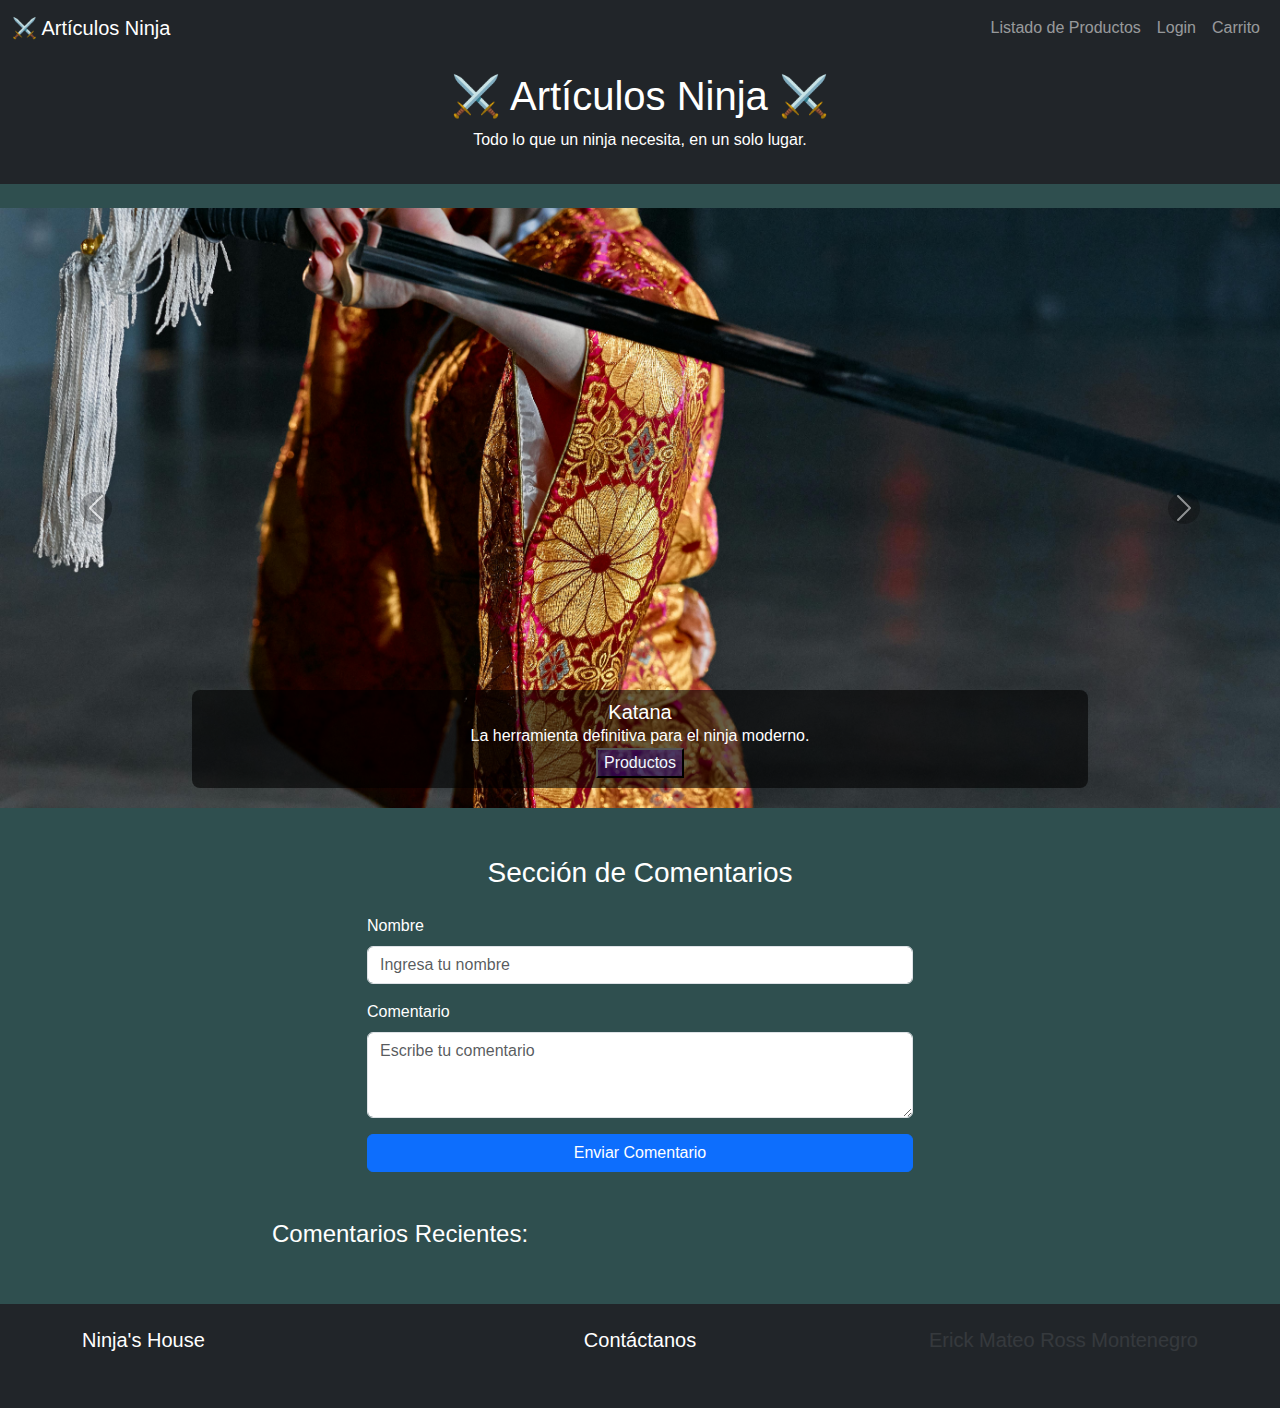
<file: Index.Html>
<!DOCTYPE html>
<html lang="en">
<head>
  <meta charset="UTF-8">
  <meta name="viewport" content="width=device-width, initial-scale=1.0">
  <title>Artículos Ninja</title>
  <link rel="icon" href="🉐" type="image/x-icon">
  <!-- Bootstrap CSS -->
  <link href="https://cdn.jsdelivr.net/npm/bootstrap@5.3.0/dist/css/bootstrap.min.css" rel="stylesheet">
  <link rel="stylesheet" href="styles.css">
  <link rel="stylesheet" href="https://cdnjs.cloudflare.com/ajax/libs/font-awesome/6.7.1/css/all.min.css" integrity="sha512-5Hs3dF2AEPkpNAR7UiOHba+lRSJNeM2ECkwxUIxC1Q/FLycGTbNapWXB4tP889k5T5Ju8fs4b1P5z/iB4nMfSQ==" crossorigin="anonymous" referrerpolicy="no-referrer" />
</head>
<body>
  <!-- Menú de navegación -->
  <nav class="navbar navbar-expand-lg navbar-dark bg-dark">
    <div class="container-fluid">
      <a class="navbar-brand" href="#">⚔️ Artículos Ninja</a>
      <button class="navbar-toggler" type="button" data-bs-toggle="collapse" data-bs-target="#navbarNav">
        <span class="navbar-toggler-icon"></span>
      </button>
      <div class="collapse navbar-collapse" id="navbarNav">
        <ul class="navbar-nav ms-auto">
          <li class="nav-item">
            <a class="nav-link" href="Productos.HTML">Listado de Productos</a>
          </li>
          <li class="nav-item">
            <a class="nav-link" href="Login.HTML">Login</a>
          </li>
          <li class="nav-item">
            <a class="nav-link" href="Carrito.HTML">Carrito</a>
          </li>
        </ul>
      </div>
    </div>
  </nav>

  <!-- Encabezado -->
  <header class="bg-dark text-white text-center py-3">
    <h1>⚔️ Artículos Ninja ⚔️</h1>
    <p>Todo lo que un ninja necesita, en un solo lugar.</p>
  </header>

  <!-- Carrusel -->
  <div id="ninjaCarousel" class="carousel slide mt-4" data-bs-ride="carousel">
    <div class="carousel-inner">
      <!-- Imagen 1 -->
      <div class="carousel-item active">
        <img src="Imagenes/pexels-cottonbro-7778825.jpg" class="d-block w-100" alt="Katana">
        <div class="carousel-caption d-none d-md-block">
          <h5>Katana</h5>
          <p>La herramienta definitiva para el ninja moderno.</p>
          <div class="container">
            <a href="Productos.HTML">
            <button style="background-color: rgba(41, 12, 145, 0.445);color: aliceblue;">Productos</button>
            </a>
          </div>
        </div>
      </div>
      <!-- Imagen 2 -->
      <div class="carousel-item">
        <img src="Imagenes/arts-martial-metal-ninja-wallpaper-preview.jpg" class="d-block w-100" alt="Shuriken">
        <div class="carousel-caption d-none d-md-block">
          <h5>Shuriken</h5>
          <p>Rápidos, letales y compactos.</p>
          <div class="container">
            <a href="Productos.HTML">
            <button style="background-color: rgba(41, 12, 145, 0.445);color: aliceblue;">Productos</button>
            </a>
          </div>
        </div>
      </div>
      <!-- Imagen 3 -->
      <div class="carousel-item">
        <img src="Imagenes/KUNAI_Render_square_jpg-full.jpg" class="d-block w-100" alt="Kunai">
        <div class="carousel-caption d-none d-md-block">
          <h5>Kunai</h5>
          <p>Una clásica herramienta multiusos del ninja.</p>
          <div class="container">
            <a href="Productos.HTML">
            <button style="background-color: rgba(41, 12, 145, 0.445);color: aliceblue;">Productos</button>
            </a>
          </div>
        </div>
      </div>
      <!-- Imagen 4 -->
      <div class="carousel-item">
        <img src="Imagenes/6f5a45cd6b22009d2120c291c8ec45b2.jpeg" class="d-block w-100" alt="Bandana Ninja">
        <div class="carousel-caption d-none d-md-block">
          <h5>Bandana Ninja</h5>
          <p>El símbolo de lealtad y honor ninja.</p>
          <div class="container">
            <a href="Productos.HTML">
            <button style="background-color: rgba(41, 12, 145, 0.445);color: aliceblue;">Productos</button>
            </a>
          </div>
        </div>
      </div>
    </div>
    <!-- Controles del carrusel -->
    <button class="carousel-control-prev" type="button" data-bs-target="#ninjaCarousel" data-bs-slide="prev">
      <span class="carousel-control-prev-icon" aria-hidden="true"></span>
      <span class="visually-hidden">Anterior</span>
    </button>
    <button class="carousel-control-next" type="button" data-bs-target="#ninjaCarousel" data-bs-slide="next">
      <span class="carousel-control-next-icon" aria-hidden="true"></span>
      <span class="visually-hidden">Siguiente</span>
    </button>
  </div>
  <!-- Sección de Comentarios -->
<section class="container my-5">
  <h3 class="text-center mb-4" style="color: white;">Sección de Comentarios</h3>
  <div class="row">
    <!-- Formulario para añadir comentarios -->
    <div class="col-md-6 offset-md-3">
      <form id="commentForm">
        <div class="mb-3">
          <label for="userName" class="form-label" style="color: white;">Nombre</label>
          <input type="text" class="form-control" id="userName" placeholder="Ingresa tu nombre" required>
        </div>
        <div class="mb-3">
          <label for="userComment" class="form-label" style="color: white;">Comentario</label>
          <textarea class="form-control" id="userComment" rows="3" placeholder="Escribe tu comentario" required></textarea>
        </div>
        <button type="submit" class="btn btn-primary w-100">Enviar Comentario</button>
      </form>
    </div>
  </div>
  <!-- Lista de Comentarios -->
  <div class="row mt-5">
    <div class="col-md-8 offset-md-2">
      <h4 style="color: white;">Comentarios Recientes:</h4>
      <ul id="commentList" class="list-group">
        <!-- Los comentarios se agregarán aquí dinámicamente -->
      </ul>
    </div>
  </div>
</section>
  <!-- Pie de página -->
<footer class="bg-dark text-white py-4 mt-5">
    <div class="container">
      <div class="row">
        <!-- Sección izquierda -->
        <div class="col-md-4">
          <h5>Ninja's House</h5>
        </div>
        
        <!-- Sección central-->
        <div class="col-md-4 text-center">
          <h5>Contáctanos</h5>
          <a href="https://www.facebook.com/groups/432485360194258/" target="_blank" class="text-white me-3">
            <i class="fab fa-facebook fa-2x"></i>
          </a>
          <a href="https://twitter.com/espadasymas" target="_blank" class="text-white me-3">
            <i class="fab fa-twitter fa-2x"></i>
          </a>
          <a href="https://www.tiktok.com" target="_blank" class="text-white">
            <i class="fab fa-tiktok fa-2x"></i>
          </a>
        </div>
  
        <!-- Sección derecha -->
        <div class="col-md-4 text-end" style="opacity: 0.09;">
          <h5>Erick Mateo Ross Montenegro</h5>
        </div>
      </div>
    </div>
  </footer> 
  <!-- jQuery -->
  <script src="https://code.jquery.com/jquery-3.6.0.min.js"></script>
  <!-- Bootstrap JS -->
  <script src="https://cdn.jsdelivr.net/npm/bootstrap@5.3.0/dist/js/bootstrap.bundle.min.js"></script>
  <script src="scripts.js"></script>
</body>
</html>
</file>
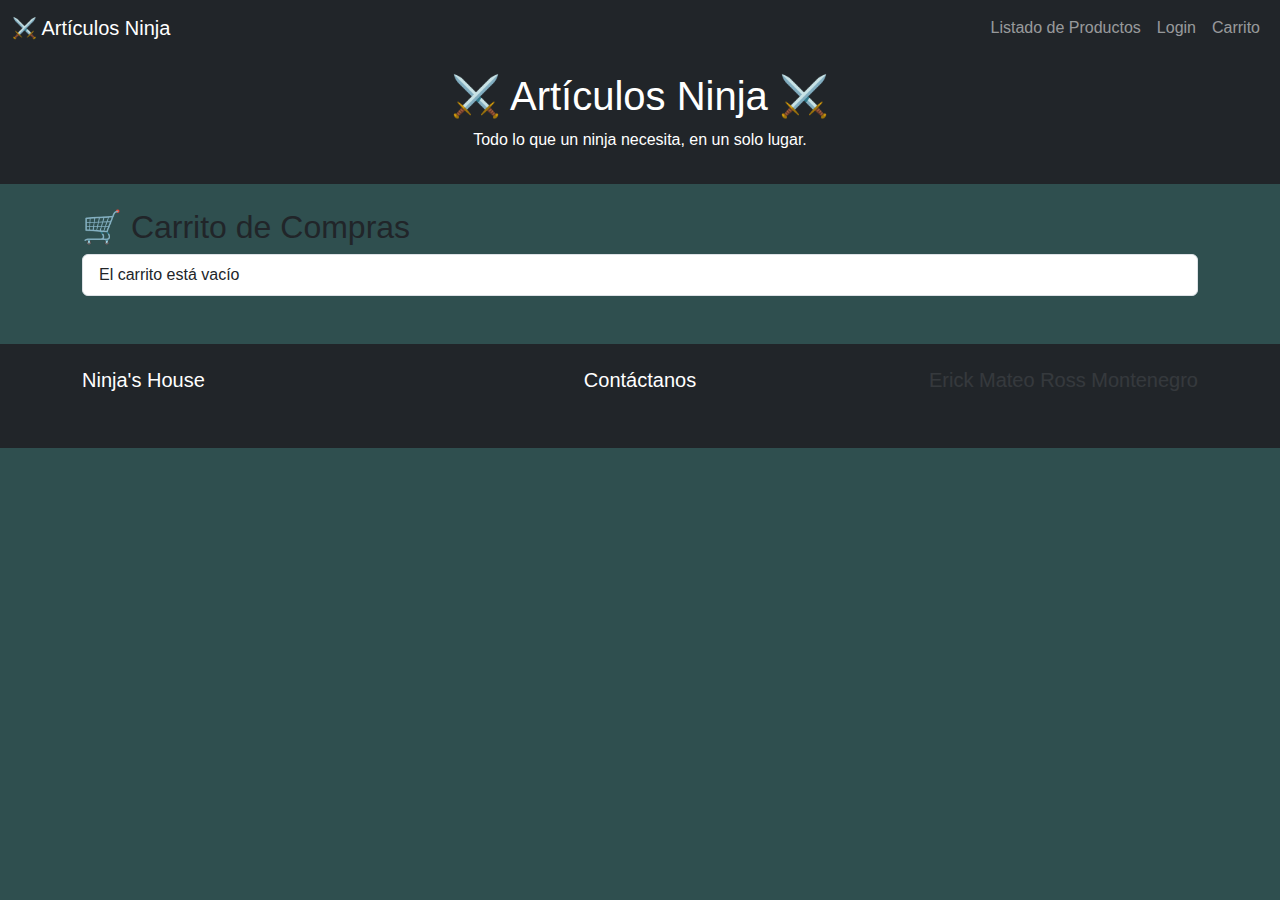
<file: Carrito.HTML>
<!DOCTYPE html>
<html lang="en">
<head>
  <meta charset="UTF-8">
  <meta name="viewport" content="width=device-width, initial-scale=1.0">
  <title>Artículos Ninja</title>
  <link rel="icon" href="🉐" type="image/x-icon">
  <!-- Bootstrap CSS -->
  <link href="https://cdn.jsdelivr.net/npm/bootstrap@5.3.0/dist/css/bootstrap.min.css" rel="stylesheet">
  <link rel="stylesheet" href="styles.css">
</head>
<body>
  <!-- Menú de navegación -->
  <nav class="navbar navbar-expand-lg navbar-dark bg-dark">
    <div class="container-fluid">
      <a class="navbar-brand" href="Index.Html">⚔️ Artículos Ninja</a>
      <button class="navbar-toggler" type="button" data-bs-toggle="collapse" data-bs-target="#navbarNav">
        <span class="navbar-toggler-icon"></span>
      </button>
      <div class="collapse navbar-collapse" id="navbarNav">
        <ul class="navbar-nav ms-auto">
          <li class="nav-item">
            <a class="nav-link" href="Productos.HTML">Listado de Productos</a>
          </li>
          <li class="nav-item">
            <a class="nav-link" href="Login.HTML">Login</a>
          </li>
          <li class="nav-item">
            <a class="nav-link" href="#carrito">Carrito</a>
          </li>
        </ul>
      </div>
    </div>
  </nav>

  <!-- Encabezado -->
  <header class="bg-dark text-white text-center py-3">
    <h1>⚔️ Artículos Ninja ⚔️</h1>
    <p>Todo lo que un ninja necesita, en un solo lugar.</p>
  </header>

  <!-- Sección del Carrito -->
  <section id="carrito" class="container mt-4">
    <h2>🛒 Carrito de Compras</h2>
    <ul id="listaCarrito" class="list-group">
      <li class="list-group-item">El carrito está vacío</li>
    </ul>
  </section>
 <!-- Pie de página -->
 <footer class="bg-dark text-white py-4 mt-5">
  <div class="container">
    <div class="row">
      <!-- Sección izquierda -->
      <div class="col-md-4">
        <h5>Ninja's House</h5>
      </div>
      
      <!-- Sección central-->
      <div class="col-md-4 text-center">
        <h5>Contáctanos</h5>
        <a href="https://www.facebook.com/groups/432485360194258/" target="_blank" class="text-white me-3">
          <i class="fab fa-facebook fa-2x"></i>
        </a>
        <a href="https://twitter.com/espadasymas" target="_blank" class="text-white me-3">
          <i class="fab fa-twitter fa-2x"></i>
        </a>
        <a href="https://www.tiktok.com" target="_blank" class="text-white">
          <i class="fab fa-tiktok fa-2x"></i>
        </a>
      </div>

      <!-- Sección derecha -->
      <div class="col-md-4 text-end" style="opacity: 0.09;">
        <h5>Erick Mateo Ross Montenegro</h5>
      </div>
    </div>
  </div>
</footer> 
  <!-- jQuery -->
  <script src="https://code.jquery.com/jquery-3.6.0.min.js"></script>
  <!-- Bootstrap JS -->
  <script src="https://cdn.jsdelivr.net/npm/bootstrap@5.3.0/dist/js/bootstrap.bundle.min.js"></script>
  <script src="scripts.js"></script>
</body>
</html>
</file>
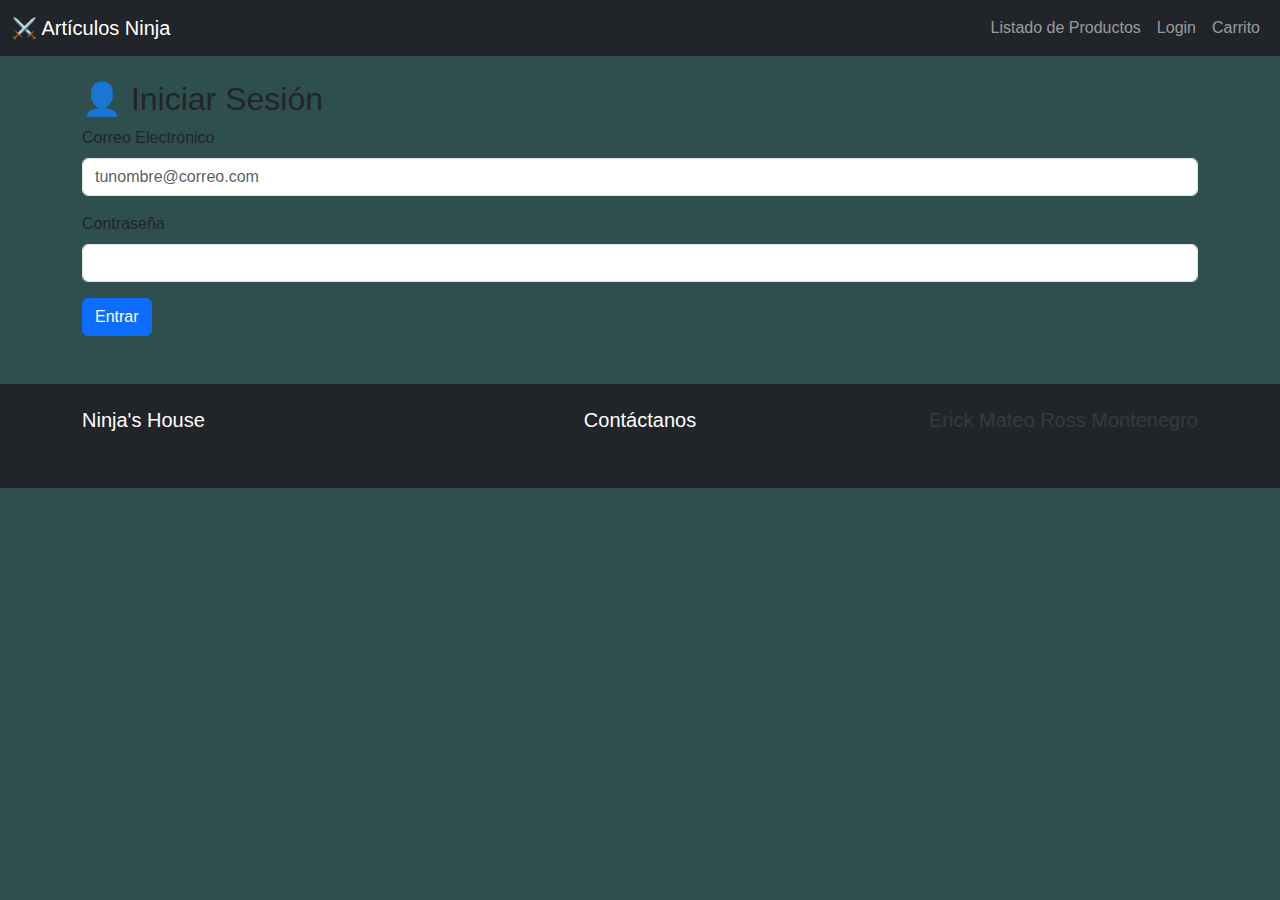
<file: Login.HTML>
<!DOCTYPE html>
<html lang="en">
<head>
  <meta charset="UTF-8">
  <meta name="viewport" content="width=device-width, initial-scale=1.0">
  <title>Artículos Ninja</title>
  <link rel="icon" href="🉐" type="image/x-icon">
  <!-- Bootstrap CSS -->
  <link href="https://cdn.jsdelivr.net/npm/bootstrap@5.3.0/dist/css/bootstrap.min.css" rel="stylesheet">
  <link rel="stylesheet" href="styles.css">
</head>
<body>
  <!-- Menú de navegación -->
  <nav class="navbar navbar-expand-lg navbar-dark bg-dark">
    <div class="container-fluid">
      <a class="navbar-brand" href="Index.Html">⚔️ Artículos Ninja</a>
      <button class="navbar-toggler" type="button" data-bs-toggle="collapse" data-bs-target="#navbarNav">
        <span class="navbar-toggler-icon"></span>
      </button>
      <div class="collapse navbar-collapse" id="navbarNav">
        <ul class="navbar-nav ms-auto">
          <li class="nav-item">
            <a class="nav-link" href="Productos.HTML">Listado de Productos</a>
          </li>
          <li class="nav-item">
            <a class="nav-link" href="#login">Login</a>
          </li>
          <li class="nav-item">
            <a class="nav-link" href="Carrito.HTML">Carrito</a>
          </li>
        </ul>
      </div>
    </div>
  </nav>
  
  <!-- Sección de Login -->
  <section id="login" class="container mt-4">
    <h2>👤 Iniciar Sesión</h2>
    <form id="loginForm" class="mb-3">
      <div class="mb-3">
        <label for="email" class="form-label">Correo Electrónico</label>
        <input type="email" class="form-control" id="email" placeholder="tunombre@correo.com" required>
      </div>
      <div class="mb-3">
        <label for="password" class="form-label">Contraseña</label>
        <input type="password" class="form-control" id="password" required>
      </div>
      <button type="submit" class="btn btn-primary">Entrar</button>
    </form>
  </section>
  <footer class="bg-dark text-white py-4 mt-5">
    <div class="container">
      <div class="row">
        <!-- Sección izquierda -->
        <div class="col-md-4">
          <h5>Ninja's House</h5>
        </div>
        
        <!-- Sección central-->
        <div class="col-md-4 text-center">
          <h5>Contáctanos</h5>
          <a href="https://www.facebook.com/groups/432485360194258/" target="_blank" class="text-white me-3">
            <i class="fab fa-facebook fa-2x"></i>
          </a>
          <a href="https://twitter.com/espadasymas" target="_blank" class="text-white me-3">
            <i class="fab fa-twitter fa-2x"></i>
          </a>
          <a href="https://www.tiktok.com" target="_blank" class="text-white">
            <i class="fab fa-tiktok fa-2x"></i>
          </a>
        </div>
  
        <!-- Sección derecha -->
        <div class="col-md-4 text-end" style="opacity: 0.09;">
          <h5>Erick Mateo Ross Montenegro</h5>
        </div>
      </div>
    </div>
  </footer>
  <!-- jQuery -->
  <script src="https://code.jquery.com/jquery-3.6.0.min.js"></script>
  <!-- Bootstrap JS -->
  <script src="https://cdn.jsdelivr.net/npm/bootstrap@5.3.0/dist/js/bootstrap.bundle.min.js"></script>
  <script src="scripts.js"></script>
</body>
</html>
</file>
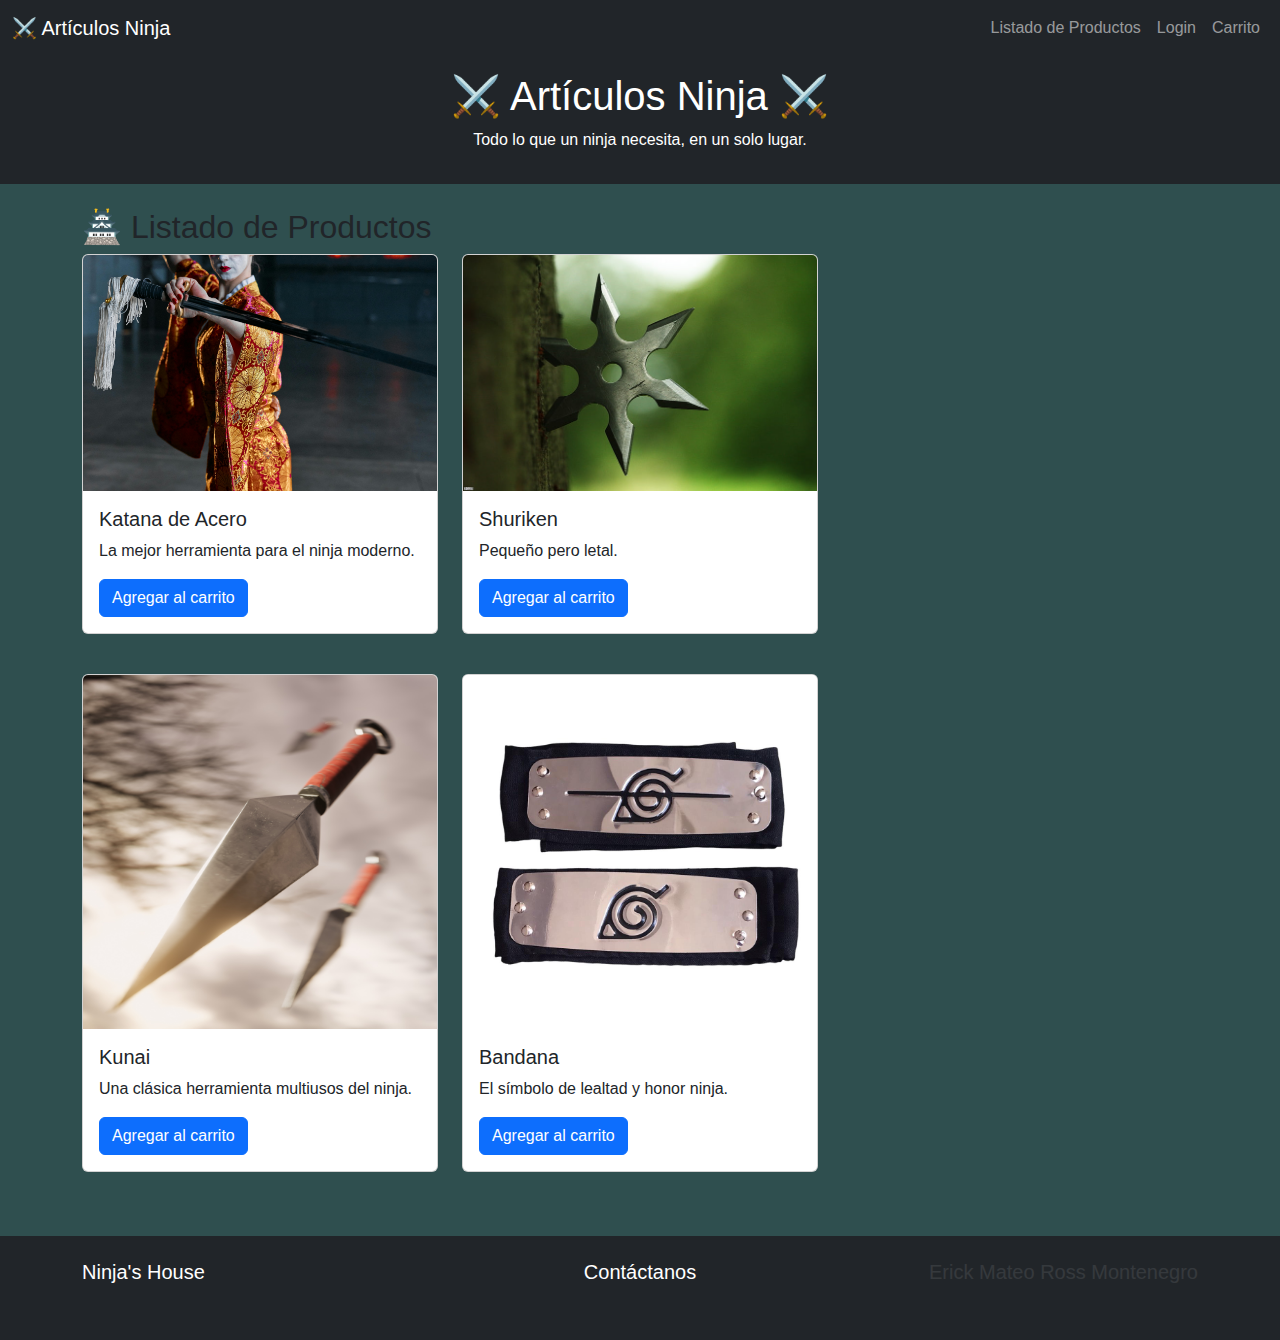
<file: Productos.HTML>
<!DOCTYPE html>
<html lang="en">
<head>
  <meta charset="UTF-8">
  <meta name="viewport" content="width=device-width, initial-scale=1.0">
  <title>Artículos Ninja</title>
  <link rel="icon" href="🉐" type="image/x-icon">
  <!-- Bootstrap CSS -->
  <link href="https://cdn.jsdelivr.net/npm/bootstrap@5.3.0/dist/css/bootstrap.min.css" rel="stylesheet">
  <link rel="stylesheet" href="styles.css">
</head>
<body>
  <!-- Menú de navegación -->
  <nav class="navbar navbar-expand-lg navbar-dark bg-dark">
    <div class="container-fluid">
      <a class="navbar-brand" href="Index.Html">⚔️ Artículos Ninja</a>
      <button class="navbar-toggler" type="button" data-bs-toggle="collapse" data-bs-target="#navbarNav">
        <span class="navbar-toggler-icon"></span>
      </button>
      <div class="collapse navbar-collapse" id="navbarNav">
        <ul class="navbar-nav ms-auto">
          <li class="nav-item">
            <a class="nav-link" href="#productos">Listado de Productos</a>
          </li>
          <li class="nav-item">
            <a class="nav-link" href="Login.HTML">Login</a>
          </li>
          <li class="nav-item">
            <a class="nav-link" href="Carrito.HTML">Carrito</a>
          </li>
        </ul>
      </div>
    </div>
  </nav>

  <!-- Encabezado -->
  <header class="bg-dark text-white text-center py-3">
    <h1>⚔️ Artículos Ninja ⚔️</h1>
    <p>Todo lo que un ninja necesita, en un solo lugar.</p>
  </header>

  <!-- Sección de Listado de Productos -->
  <section id="productos" class="container mt-4">
    <h2>🏯 Listado de Productos</h2>
    <div class="row">
      <div class="col-md-4 mb-3">
        <div class="card">
          <img src="Imagenes/pexels-cottonbro-7778825.jpg" class="card-img-top" alt="Katana">
          <div class="card-body">
            <h5 class="card-title">Katana de Acero</h5>
            <p class="card-text">La mejor herramienta para el ninja moderno.</p>
            <button class="btn btn-primary btnAgregarCarrito">Agregar al carrito</button>
          </div>
        </div>
      </div>
      <div class="col-md-4 mb-3">
        <div class="card">
          <img src="Imagenes/arts-martial-metal-ninja-wallpaper-preview.jpg" class="card-img-top" alt="Shuriken">
          <div class="card-body">
            <h5 class="card-title">Shuriken</h5>
            <p class="card-text">Pequeño pero letal.</p>
            <button class="btn btn-primary btnAgregarCarrito">Agregar al carrito</button>
          </div>
        </div>
      </div>
    </div>
  </section>
  <section id="productos" class="container mt-4">
    <div class="row">
      <div class="col-md-4 mb-3">
        <div class="card">
          <img src="Imagenes/KUNAI_Render_square_jpg-full.jpg" class="card-img-top" alt="Katana">
          <div class="card-body">
            <h5 class="card-title">Kunai</h5>
            <p class="card-text">Una clásica herramienta multiusos del ninja.</p>
            <button class="btn btn-primary btnAgregarCarrito">Agregar al carrito</button>
          </div>
        </div>
      </div>
      <div class="col-md-4 mb-3">
        <div class="card">
          <img src="Imagenes/6f5a45cd6b22009d2120c291c8ec45b2.jpeg" class="card-img-top" alt="Shuriken">
          <div class="card-body">
            <h5 class="card-title">Bandana</h5>
            <p class="card-text">El símbolo de lealtad y honor ninja.</p>
            <button class="btn btn-primary btnAgregarCarrito">Agregar al carrito</button>
          </div>
        </div>
      </div>
    </div>
  </section>
  <footer class="bg-dark text-white py-4 mt-5">
    <div class="container">
      <div class="row">
        <!-- Sección izquierda -->
        <div class="col-md-4">
          <h5>Ninja's House</h5>
        </div>
        
        <!-- Sección central-->
        <div class="col-md-4 text-center">
          <h5>Contáctanos</h5>
          <a href="https://www.facebook.com/groups/432485360194258/" target="_blank" class="text-white me-3">
            <i class="fab fa-facebook fa-2x"></i>
          </a>
          <a href="https://twitter.com/espadasymas" target="_blank" class="text-white me-3">
            <i class="fab fa-twitter fa-2x"></i>
          </a>
          <a href="https://www.tiktok.com" target="_blank" class="text-white">
            <i class="fab fa-tiktok fa-2x"></i>
          </a>
        </div>
  
        <!-- Sección derecha -->
        <div class="col-md-4 text-end" style="opacity: 0.09;">
          <h5>Erick Mateo Ross Montenegro</h5>
        </div>
      </div>
    </div>
  </footer>
  
  <!-- jQuery -->
  <script src="https://code.jquery.com/jquery-3.6.0.min.js"></script>
  <!-- Bootstrap JS -->
  <script src="https://cdn.jsdelivr.net/npm/bootstrap@5.3.0/dist/js/bootstrap.bundle.min.js"></script>
  <script src="scripts.js"></script>
</body>
</html>
</file>
<file: styles.css>
/* General */
body {
    font-family: Arial, sans-serif;
    margin: 0;
    padding: 0;
    background-color: darkslategrey;
  }
  #commentList li {
    margin-bottom: 10px;
    border: 1px solid #ccc;
    border-radius: 5px;
    padding: 10px;
    background-color: #f9f9f9;
  }
  
  /* Carrusel */
  #ninjaCarousel .carousel-item img {
    object-fit: cover; /* Ajusta la imagen para cubrir el contenedor */
    height: 600px; /* Define una altura fija para el carrusel */
    display: block;
    margin: 0 auto; /* Centra la imagen */
    width: 100%; /* Asegura que la imagen ocupe el ancho completo */
  }
  
  .carousel-caption {
    background-color: rgba(0, 0, 0, 0.6); /* Fondo oscuro semitransparente */
    padding: 10px;
    border-radius: 8px;
  }
  
  .carousel-caption h5,
  .carousel-caption p {
    margin: 0;
    color: #fff;
  }
  
  .carousel-control-prev-icon,
  .carousel-control-next-icon {
    background-color: rgba(0, 0, 0, 0.5); /* Fondo oscuro en los controles */
    border-radius: 50%;
  }
  /* Color de cuadrados */
  
  /* Responsividad */
  @media (max-width: 768px) {
    #ninjaCarousel .carousel-item img {
      height: 300px; /* Ajusta la altura para pantallas más pequeñas */
    }
    .carousel-caption {
      font-size: 14px;
    }
  }
  
  @media (max-width: 576px) {
    #ninjaCarousel .carousel-item img {
      height: 200px; /* Reduce aún más la altura en pantallas pequeñas */
    }
    .carousel-caption {
      font-size: 12px;
      padding: 5px;
    }
  }
</file>
